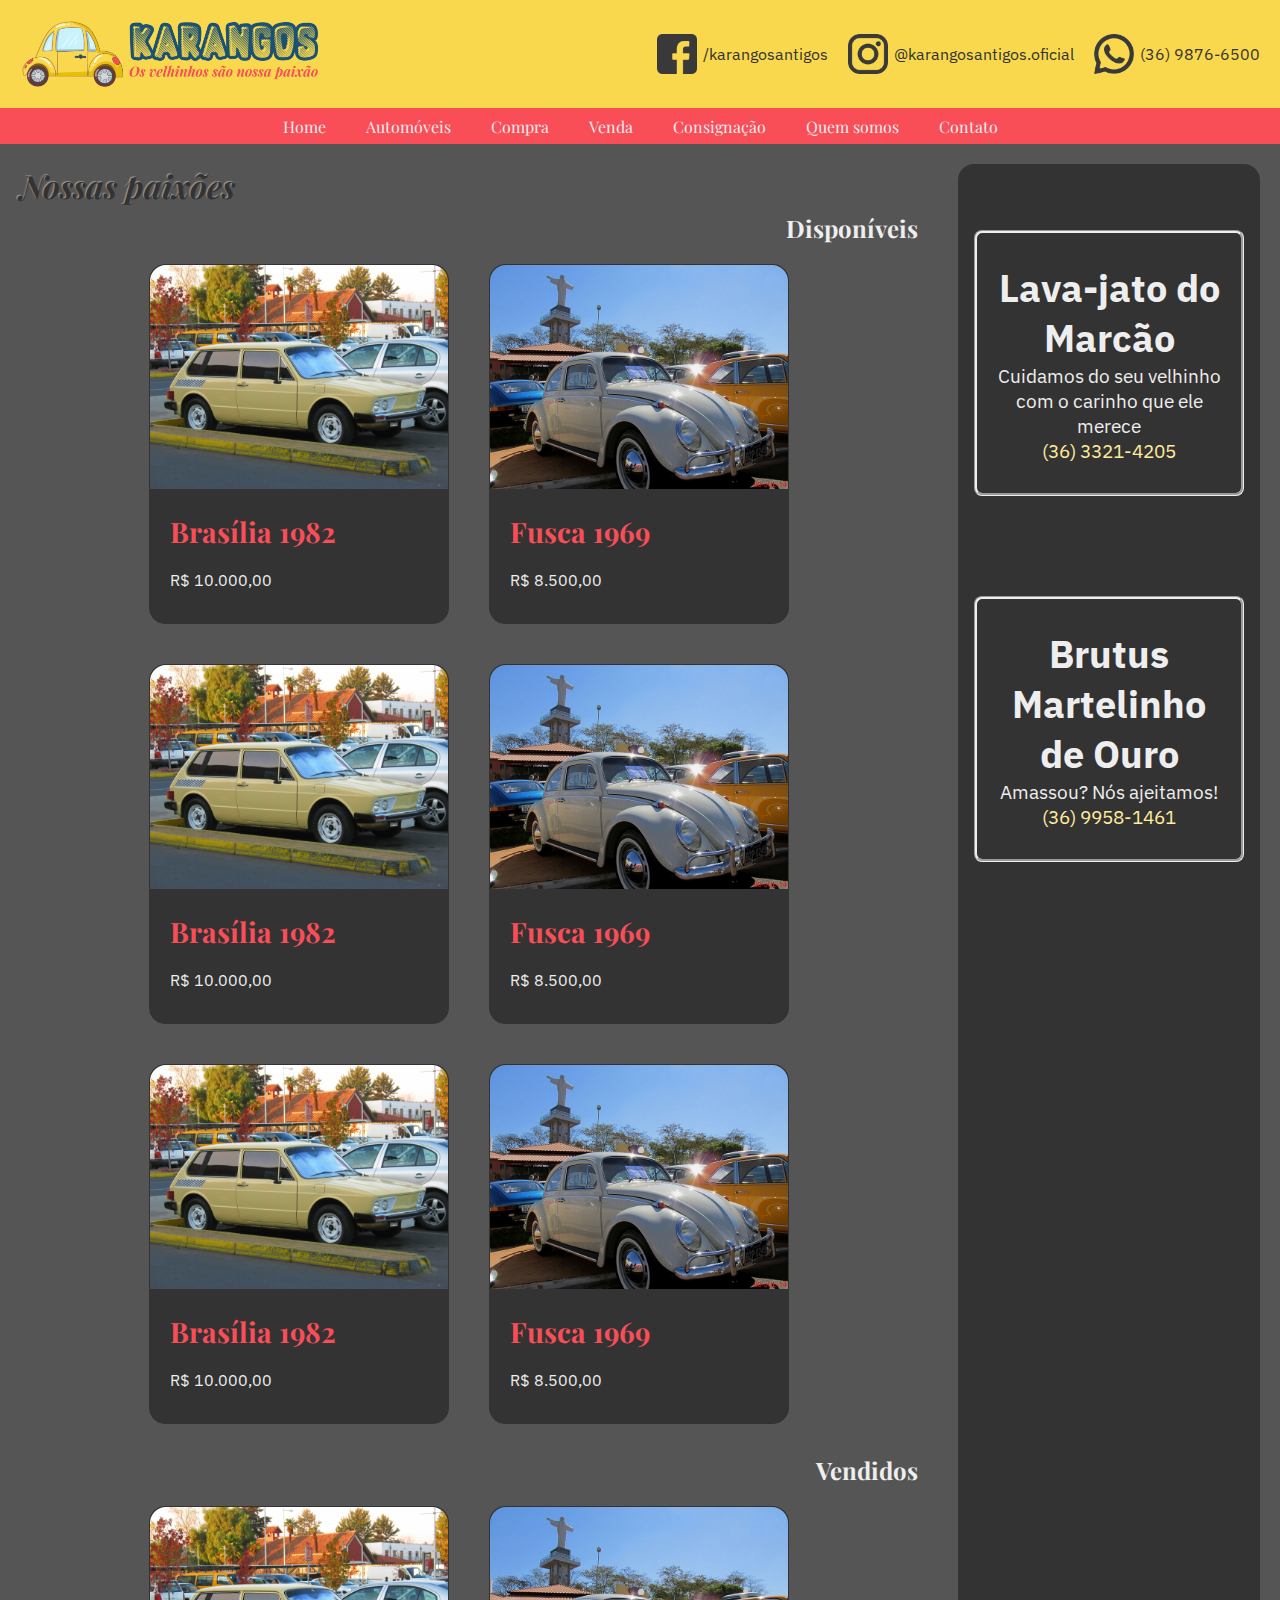
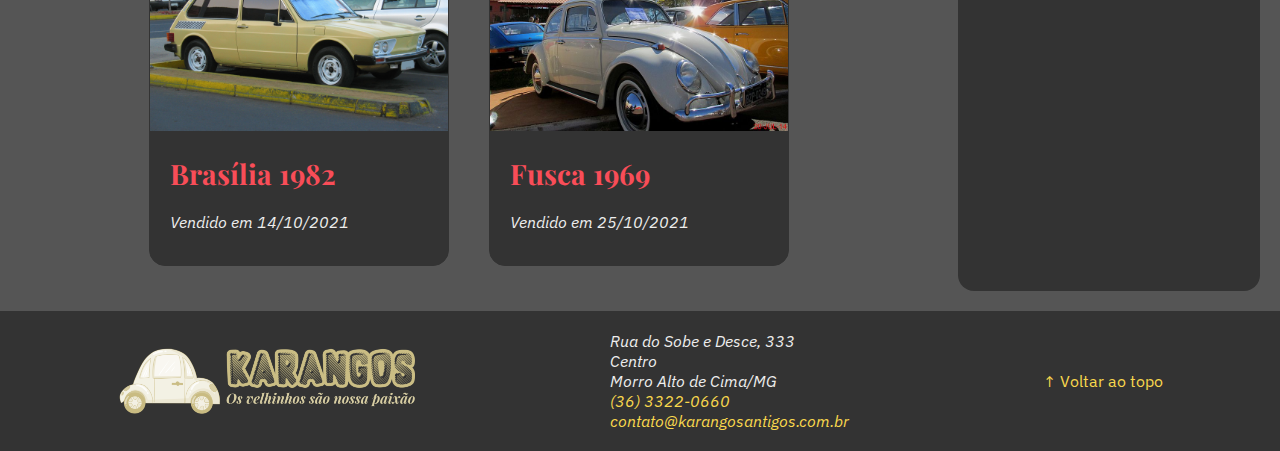
<file: index.html>
<!DOCTYPE html>
<html lang="pt-br">
<head>
    <meta charset="UTF-8">
    <meta http-equiv="X-UA-Compatible" content="IE=edge">
    <meta name="viewport" content="width=device-width, initial-scale=1.0">
    <title>Karangos &bull; Os velhinhos são nossa paixão</title>
    <link rel="stylesheet" href="style.css">
    <link rel="apple-touch-icon" sizes="180x180" href="favicon/apple-touch-icon.png">
    <link rel="icon" type="image/png" sizes="32x32" href="favicon/favicon-32x32.png">
    <link rel="icon" type="image/png" sizes="16x16" href="favicon/favicon-16x16.png">
    <!-- <link rel="manifest" href="favicon/site.webmanifest"> -->

</head>
<body>
    <header id="topo">
      <img id="img-logo" src="img/karangos-logo-300px.png" alt="Logotipo Karangos">
  
      <nav id="social">
        <ul>
          
          <li>
            <a href="#" title="/karangosantigos">
              <img src="img/facebook-64x64.png" alt="Facebook" >
              <span>/karangosantigos</span>
            </a>
          </li>
  
          <li>
            <a href="#" title="@karangosantigos.oficial">
              <img src="img/instagram-64x64.png" alt="Instagram" >
              <span>@karangosantigos.oficial</span>
            </a>
          </li>
  
          <li>
            <a href="#" title="(36) 9876-6500">
              <img src="img/whatsapp-64x64.png" alt="Whatsapp" >
              <span>(36) 9876-6500</span>
            </a>
          </li>
  
        </ul>
      </nav>
  
      <nav id="menu-principal">
        <div id="menu-contraido">
          <input type="checkbox">
          <span></span>
          <ul>
            <li>
              <a href="#">Home</a>
            </li>
            <li>
              <a href="#">Automóveis</a>
            </li>
            <li>
              <a href="#">Compra</a>
            </li>
            <li>
              <a href="#">Venda</a>
            </li>
            <li>
              <a href="#">Consignação</a>
            </li>
            <li>
              <a href="#">Quem somos</a>
            </li>
            <li>
              <a href="#">Contato</a>
            </li>
          </ul>
        </div>
      </nav>
    </header>
    <main>
      <!-- main (área principal de conteúdo) -->
      <section>
        <h1>Nossas paixões</h1>
        <article>
          <h1>Disponíveis</h1>
          
          <div class="cartao-carro">
            <a href="carro01.html">
              <div>
                <img src="img/carro-brasilia-800x600.jpg" alt="Brasília 1982">
                <h1>Brasília 1982</h1>
                <p>R$ 10.000,00</p>
              </div>
            </a>
          </div>
          
          <div class="cartao-carro">
            <a href="#">
              <div>
                <img src="img/carro-fusca-800x600.jpg" alt="Fusca 1969">
                <h1>Fusca 1969</h1>
                <p>R$ 8.500,00</p>
              </div>
            </a>
          </div>
  
          <div class="cartao-carro">
            <a href="#">
              <div>
                <img src="img/carro-brasilia-800x600.jpg" alt="Brasília 1982">
                <h1>Brasília 1982</h1>
                <p>R$ 10.000,00</p>
              </div>
            </a>
          </div>
          
          <div class="cartao-carro">
            <a href="#">
              <div>
                <img src="img/carro-fusca-800x600.jpg" alt="Fusca 1969">
                <h1>Fusca 1969</h1>
                <p>R$ 8.500,00</p>
              </div>
            </a>
          </div>
  
          <div class="cartao-carro">
            <a href="#">
              <div>
                <img src="img/carro-brasilia-800x600.jpg" alt="Brasília 1982">
                <h1>Brasília 1982</h1>
                <p>R$ 10.000,00</p>
              </div>
            </a>
          </div>
          
          <div class="cartao-carro">
            <a href="#">
              <div>
                <img src="img/carro-fusca-800x600.jpg" alt="Fusca 1969">
                <h1>Fusca 1969</h1>
                <p>R$ 8.500,00</p>
              </div>
            </a>
          </div>        
          
        </article>
        <article>
          <h1>Vendidos</h1>
  
          <div class="cartao-carro">
            <a href="#">
              <div>
                <img src="img/carro-brasilia-800x600.jpg" alt="Brasília 1982">
                <h1>Brasília 1982</h1>
                <p><em>Vendido em 14/10/2021</em></p>
              </div>
            </a>
          </div>
          
          <div class="cartao-carro">
            <a href="#">
              <div>
                <img src="img/carro-fusca-800x600.jpg" alt="Fusca 1969">
                <h1>Fusca 1969</h1>
                <p><em>Vendido em 25/10/2021</em></p>
              </div>
            </a>
          </div>         
  
        </article>
      </section>
      <aside>
        <article>
          <h1>Lava-jato do Marcão</h1>
          <p>Cuidamos do seu velhinho com o carinho que ele merece</p>
          <p><a href="tel:+55363321-4205">(36) 3321-4205</a></p>
        </article>
        <article>
          <h1>Brutus Martelinho de Ouro</h1>
          <p>Amassou? Nós ajeitamos!</p>
          <p><a href="tel:+553699581461">(36) 9958-1461</a></p>
        </article>
      </aside>
    </main>
    
    <footer>
      
      <img src="img/karangos-logo-300px-mono.png" alt="Logotipo Karangos monocromático">
  
      <address>
        Rua do Sobe e Desce, 333<br>
        Centro<br>
        Morro Alto de Cima/MG<br>
        <a href="tel:+55363322-0660">(36) 3322-0660</a><br>
        <a href="mailto:contato@karangosantigos.com.br">contato@karangosantigos.com.br</a>
      </address>
  
      <a href="#topo">&uarr; Voltar ao topo</a>
  
    </footer>
    
  </body>
  </html>
</file>
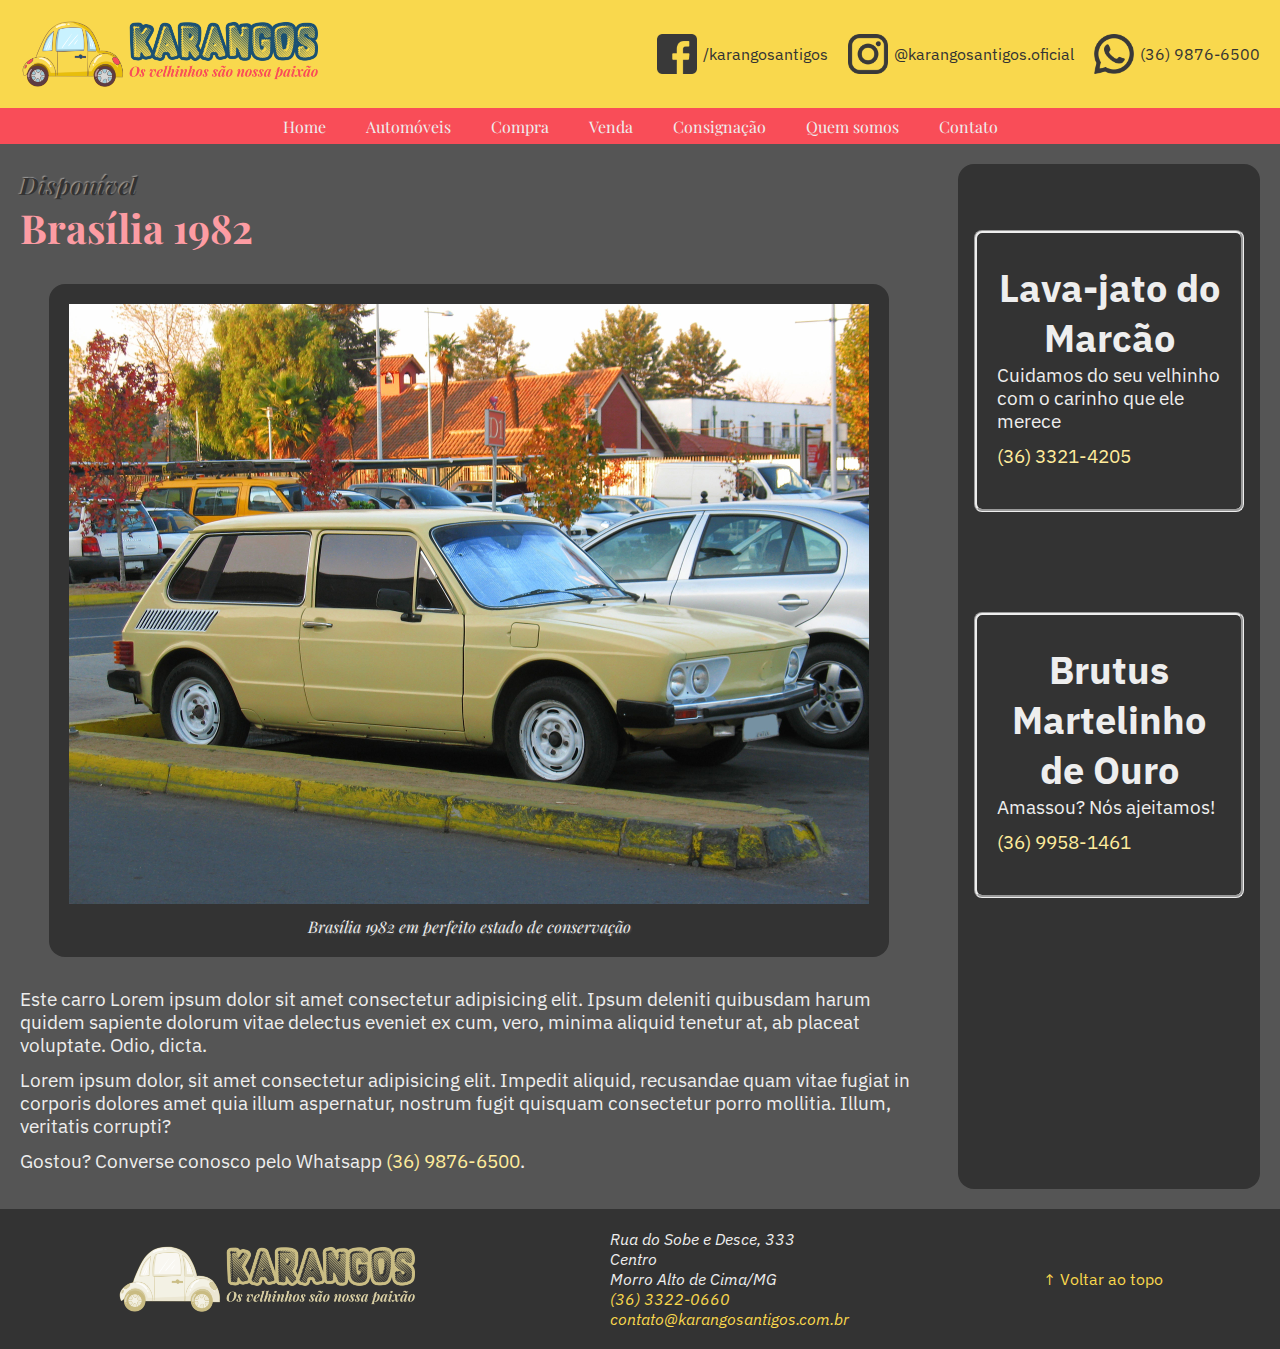
<file: carro01.html>
<!DOCTYPE html>
<html lang="pt-br">
<head>
  <meta charset="UTF-8">
  <meta http-equiv="X-UA-Compatible" content="IE=edge">
  <meta name="viewport" content="width=device-width, initial-scale=1.0">
  <title>Karangos &bull; Os velhinhos são nossa paixão &ndash; Brasília 1982</title>
  <link rel="stylesheet" href="style.css">

  <link rel="apple-touch-icon" sizes="180x180" href="/apple-touch-icon.png">
  <link rel="icon" type="image/png" sizes="32x32" href="/favicon-32x32.png">
  <link rel="icon" type="image/png" sizes="16x16" href="/favicon-16x16.png">
  <link rel="manifest" href="/site.webmanifest">

</head>
<body>
  <header id="topo">
    <img id="img-logo" src="img/karangos-logo-300px.png" alt="Logotipo Karangos">

    <nav id="social">
      <ul>
        
        <li>
          <a href="#" title="/karangosantigos">
            <img src="img/facebook-64x64.png" alt="Facebook" >
            <span>/karangosantigos</span>
          </a>
        </li>

        <li>
          <a href="#" title="@karangosantigos.oficial">
            <img src="img/instagram-64x64.png" alt="Instagram" >
            <span>@karangosantigos.oficial</span>
          </a>
        </li>

        <li>
          <a href="#" title="(36) 9876-6500">
            <img src="img/whatsapp-64x64.png" alt="Whatsapp" >
            <span>(36) 9876-6500</span>
          </a>
        </li>

      </ul>
    </nav>

    <nav id="menu-principal">
      <div id="menu-contraido">
        <input type="checkbox">
        <span></span>
        <ul>
          <li>
            <a href="index.html">Home</a>
          </li>
          <li>
            <a href="#">Automóveis</a>
          </li>
          <li>
            <a href="#">Compra</a>
          </li>
          <li>
            <a href="#">Venda</a>
          </li>
          <li>
            <a href="#">Consignação</a>
          </li>
          <li>
            <a href="#">Quem somos</a>
          </li>
          <li>
            <a href="#">Contato</a>
          </li>
        </ul>
      </div>
    </nav>
  </header>
  <main class="pagina-interna">
    <!-- main (área principal de conteúdo) -->
    <section>
      <article>
        
        <h2>Disponível</h2>

        <h1>Brasília 1982</h1>

        <figure>
          <img src="img/carro-brasilia-800x600.jpg" alt="Brasília 1982">
          <figcaption>
            Brasília 1982 em perfeito estado de conservação
          </figcaption>
        </figure>

        <p>Este carro Lorem ipsum dolor sit amet consectetur adipisicing elit. Ipsum deleniti quibusdam harum quidem sapiente dolorum vitae delectus eveniet ex cum, vero, minima aliquid tenetur at, ab placeat voluptate. Odio, dicta.</p>

        <p>Lorem ipsum dolor, sit amet consectetur adipisicing elit. Impedit aliquid, recusandae quam vitae fugiat in corporis dolores amet quia illum aspernatur, nostrum fugit quisquam consectetur porro mollitia. Illum, veritatis corrupti?</p>

        <p>Gostou? Converse conosco pelo Whatsapp <a href="tel:+553698766500">(36) 9876-6500</a>.</p>

      </article>
    </section>
    <aside>
      <article>
        <h1>Lava-jato do Marcão</h1>
        <p>Cuidamos do seu velhinho com o carinho que ele merece</p>
        <p><a href="tel:+55363321-4205">(36) 3321-4205</a></p>
      </article>
      <article>
        <h1>Brutus Martelinho de Ouro</h1>
        <p>Amassou? Nós ajeitamos!</p>
        <p><a href="tel:+553699581461">(36) 9958-1461</a></p>
      </article>
    </aside>
  </main>
  
  <footer>
    
    <img src="img/karangos-logo-300px-mono.png" alt="Logotipo Karangos monocromático">

    <address>
      Rua do Sobe e Desce, 333<br>
      Centro<br>
      Morro Alto de Cima/MG<br>
      <a href="tel:+55363322-0660">(36) 3322-0660</a><br>
      <a href="mailto:contato@karangosantigos.com.br">contato@karangosantigos.com.br</a>
    </address>

    <a href="#topo">&uarr; Voltar ao topo</a>

  </footer>
  
</body>
</html>
</file>
<file: style.css>
@import url('https://fonts.googleapis.com/css2?family=IBM+Plex+Sans:ital,wght@0,400;0,700;1,400;1,700&family=Playfair+Display:ital,wght@0,400;0,700;1,400;1,700&display=swap');

/* Variáveis */
:root {
  --cor-prim: #F9D84D;
  --cor-prim-clara: #FFEC9C;
  --cor-secun: #F94D58;
  --cor-secun-clara: #FD9CA3;
  --cor-fundo: #333333;
  --cor-fundo-clara: #555555;
  --cor-texto: #EEEEEE;
  --fonte-texto: 'IBM Plex Sans', sans-serif;
  --fonte-titulo: 'Playfair Display', serif;
}

/************* CSS reset **************************/
* { /* Todos os elementos */
  font-family: var(--fonte-texto);
  padding: 0;
  margin: 0;
  box-sizing: border-box; /* a borda faz parte das dimensões do elemento */
  /*background-color: var(--cor-fundo);
  color: var(--cor-texto);*/
}
/*************************************************/
html {
  font-size: 16px;
  scroll-behavior: smooth; /* Rolagem suave */
}
header {
  display: flex;
  justify-content: space-between;  /* espaço intermediário */
  align-items: center;  /* centralização vertical */
  background-color: var(--cor-prim);
  min-height: 50px; /* altura mínima */
  flex-wrap: wrap;  /* força a quebra de linhas entre elementos flex */
}
#img-logo {
  background-color: transparent;
  margin: 20px;
}

/* nav #social */
#social ul {
  list-style: none;
  display: flex;
  margin: 20px;
}

#social ul li a {
  height: 40px;
  display: flex;
  align-items: center;
  margin-left: 20px;
  color: var(--cor-fundo);
  text-decoration: none;
}

#social ul li a img {
  width: 40px;
  filter: brightness(0.225);
}

#social ul li a span {
  margin-left: 6px;
}

#menu-principal {
  display: flex;
  justify-content: center;  /* centralização horizontal */
  align-items: center;  /* centralização vertical */
  background-color: var(--cor-secun);
  min-height: 25px; /* altura mínima */
  width: 100%;
}
#menu-principal ul { /* Afeta o <ul> dentro de #menu-principal */
  list-style: none; /* Tira a decoração dos itens da lista */
  display: flex;  /* Container flex - todos os itens filhos na horizontal por padrão */
}
#menu-principal ul li {
  height: 36px;
  margin: 0 10px; /* 0 topo, fundo; 10px esquerda e direita */
  display: flex;
}
#menu-principal ul li a {
  font-family: var(--fonte-titulo);
  height: 36px;
  align-items: center;
  display: flex;
  padding: 0 10px;
  color: var(--cor-texto);
  text-decoration: none; /* Sem sublinhado */
  background-color: var(--cor-secun);
  transition: 300ms; /* Afeta a velocidade dos efeitos do hover */
}
/* Quando o mouse passa sobre o link do menu */
#menu-principal ul li a:hover {
  /* Filtro que escurece a cor do item (cor de frente + cor de fundo 
    brightness < 1: escurece
    brightness > 1: clareia
  */
  filter: brightness(1.2);
}

#menu-contraido {
  display: inline-block;
  position: relative;
}

/* Input checkbox e o span têm o mesmo tamanho e estão um sobre o outro */
#menu-contraido input, #menu-contraido span {
  width: 40px;
  height: 40px;
  position: absolute;
  top: 0;
  left: 0;
}

#menu-contraido input {
  /* Quanto maior o z-index, mais acima (pensando em camadas) o elemento estará.
     O padrão do z-index é 0. */
  z-index: 100;
  opacity: 0;   /* Esconde o checkbox */
  display: none;
}

#menu-contraido span {
  display: block;
  background-color: var(--cor-prim);
  border-radius: 4px;
  border: 2px solid var(--cor-texto);
  background-image: url('img/menu-icon-48x48.png');
  background-size: 40px;
  background-position: center center;
  cursor: pointer;  /* Cursor de "mãozinha" para links */
  display: none;
}

/* O seletor ~ seleciona o elemento irmão */
#menu-contraido input:checked ~ span {
  background-image: url('img/close-icon-48x48.png');
}

main {
  display: flex;
  justify-content: center;  /* centralização horizontal */
  align-items: stretch;  /* filhos com 100% da altura do pai */
  min-height: 200px; /* altura mínima */
  background-color: var(--cor-fundo-clara);
}

footer {
  display: flex;
  justify-content: space-around;  /* distribui o espaço entre os itens filhos */
  align-items: center;  /* centralização vertical */
  background-color: var(--cor-fundo);
  min-height: 50px; /* altura mínima */
  padding: 20px;
  color: var(--cor-texto);
}

/* Links dentro do footer */
footer a {
  color: var(--cor-prim);
  text-decoration: none; /* sem sublinhado */
}

footer a:hover {
  text-decoration: underline;
}

section {
  display: flex;
  justify-content: center;  /* centralização horizontal */
  align-items: center;  /* centralização vertical */
  flex-direction: column; /* itens filhos em coluna (na vertical) */
  background-color: transparent;
  width: 75%;
  margin: 20px;
}

/* Regra para o título h1 que está dentro de section */
section > h1 { /* O sinal de > indica que serão atingidos apenas
  os h1 FILHOS DIRETOS de section */
  text-align: left;
  width: 100%;
  color: var(--cor-fundo);
  font-family: var(--fonte-titulo);
  font-style: italic;
  font-size: 2rem;
  text-shadow: -1px -1px 1px rgba(255, 255, 255, 0.4);
}

/* Regra para os títulos h1 que estão dentro dos articles do section */
section > article > h1 {
  text-align: right;
  width: 100%;
  color: var(--cor-texto);
  font-family: var(--fonte-titulo);
  font-size: 1.5rem;
}

/* Classe cartao-carro */
.cartao-carro {
  border: 1px solid var(--cor-fundo);
  background-color: var(--cor-fundo);
  width: 300px;
  height: 360px;
  margin: 20px;
  border-radius: 16px;
}

/* Regra para link de .cartao-carro */
.cartao-carro a {
  text-decoration: none;  
}

.cartao-carro a div {
  transition: 400ms;
}

/* Regra para o link de .cartao-carro quando o mouse sobrevoa */
.cartao-carro a:hover div {
  filter: brightness(1.2);
  box-shadow: 3px 3px 6px rgba(255, 255, 255, 0.15);
}

/* Regra para a div interna de .cartao-carro */
.cartao-carro div {
  height: 360px;
  border-radius: 16px;
}

/* Regra para imagens dentro de .cartao-carro */
.cartao-carro img {
  width: 100%;
  border-top-left-radius: 16px;
  border-top-right-radius: 16px;
}

.cartao-carro h1 {
  margin: 20px;
  font-family: var(--fonte-titulo);
  font-size: 1.75rem;
  color: var(--cor-secun);
}

.cartao-carro p {
  color: var(--cor-texto);
  margin: 0 20px;
}

aside {
  display: flex;
  justify-content: left;  /* alinhamento inicial */
  align-items: center;  /* centralização vertical */
  background-color: var(--cor-fundo);
  margin: 20px;
  border-radius: 16px;
  width: 25%;
  padding: 16px;
  color: var(--cor-texto);
  font-size: 1.2rem;
  flex-direction: column;
}

/* Links que estão dentro do aside */
aside a {
  color: var(--cor-prim-clara);
  text-decoration: none;  /* Tira o sublinhado */
}

aside a:hover {
  color: var(--cor-prim);
  text-decoration: underline;
}

/* Articles que estão dentro de aside */
aside article {
  text-align: center;
  margin: 50px 0;
  padding: 30px 20px;
  border: 3px groove var(--cor-texto);
  border-radius: 8px;
}

article {
  display: flex;
  justify-content: center;  /* centralização horizontal */
  flex-wrap: wrap;
  align-items: center;  /* centralização vertical */
  background-color: transparent;
  margin: 5px;
  min-height: 100px;
  width: 100%;
}

.pagina-interna {
  color: var(--cor-texto);
  font-family: var(--fonte-texto);
}

.pagina-interna figure {
  background-color: var(--cor-fundo);
  padding: 20px;
  border-radius: 16px;
  margin: 30px 0;
  text-align: center;
}

.pagina-interna figure img {
  width: 100%;
  max-width: 800px;
}

.pagina-interna figure figcaption {
  font-family: var(--fonte-titulo);
  font-style: italic;
  text-align: center;
  color: var(--cor-texto);
  text-shadow: 1px 1px 2px var(--cor-fundo-clara);
  padding: 8px 8px 0 8px;
}

.pagina-interna p {
  text-align: left;
  margin-bottom: 12px;
  line-height: 1.2;
  width: 100%;
  font-size: 1.2rem;
}

.pagina-interna section h2 {
  text-align: left;
  width: 100%;
  color: var(--cor-fundo);
  font-family: var(--fonte-titulo);
  font-style: italic;
  font-size: 1.5rem;
  text-shadow: -1px -1px 1px rgba(255, 255, 255, 0.4);
}

.pagina-interna section h1 {
  font-family: var(--fonte-titulo);
  font-size: 2.5rem;
  color: var(--cor-secun-clara);
  font-weight: bold;
  text-align: left;  
}

.pagina-interna a {
  color: var(--cor-prim-clara);
  text-decoration: none;
}

.pagina-interna a:hover {
  color: var(--cor-prim);
  text-decoration: underline;
}

/**************************************************
             REGRAS DE RESPONSIVIDADE
***************************************************/

/* Computadores com tela pequena */
@media (max-width: 1200px) {
  /*body {
    filter: hue-rotate(45deg);
  }*/

  /* Esconde o texto das redes sociais */
  #social ul li a span {
    display: none; /* Não preserva o espaço do elemento */
  }

  /* Ajusta o flex-direction do main para column para
    passar o aside para baixo */
  main {
    flex-direction: column;
  }

  /* section e aside passam a ter largura de 100% */
  section, aside {
    /* Usa a função calc() para descontar os 40px das margens
      laterais dos elementos e evitar rolagem horizontal */
    width: calc(100% - 40px);
  }

  /* Os anúncios do article ficam na horizontal */
  aside {
    flex-direction: row;
    /* Faz com que os articles fiquem com a mesma altura */
    align-items: stretch;
  }

  aside article {
    margin: 0 30px;
  }
}

/* Dispositivos (tablets) */
@media (max-width: 992px) {
  /*body {
    filter: hue-rotate(90deg);
  }*/
  /* POR ENQUANTO não necessita de ajuste */
}

/* Dispositivos (celulares) médios */
@media (max-width: 768px) {
  /*body {
    filter: hue-rotate(135deg);
  }*/

  #menu-principal {
    min-height: 56px;
    padding: 0;
    margin-top: 0;
  }

  #menu-contraido {
    margin-top: 40px;
    width: 100%;
  }

  #menu-contraido input, #menu-contraido span {
    display: block; /* Reexibe o botão do menu */
    left: 20px;
    top: -38px;
  }

  #menu-contraido ul {
    display: none;    /* Esconder o menu */
    margin-top: 30px;
  }

  #menu-contraido ul li {
    display: block;
    margin: 6px 0;
  }

  #menu-contraido ul li a {
    width: 100%;
    display: flex;
  }

  #menu-contraido input:checked ~ ul {
    display: block; /* Reexibe o menu quando o checkbox for marcado */
  }

  #menu-contraido input:checked,  #menu-contraido input:checked ~ span {
    top: -30px;
  }

  /* Os anúncios do article voltam a ficar na vertical */
  aside {
    flex-direction: column;
    /* "Desliga" o stretch do breakpoint anterior */
    align-items: flex-start;
  }

  aside article {
    margin: 30px 0;
  }

  /* Empilha os elementos do footer */
  footer {
    flex-direction: column;
  }

  footer img, footer address {
    margin-bottom: 20px;
  }

}

/* Dispositivos (celulares) pequenos */
@media (max-width: 576px) {
  /*body {
    filter: hue-rotate(180deg);
  }*/

  /* Empilha os elementos do header */
  header {
    flex-direction: column;
  }
}

/* O padrão do nosso CSS é para telas > 1200px */
</file>
